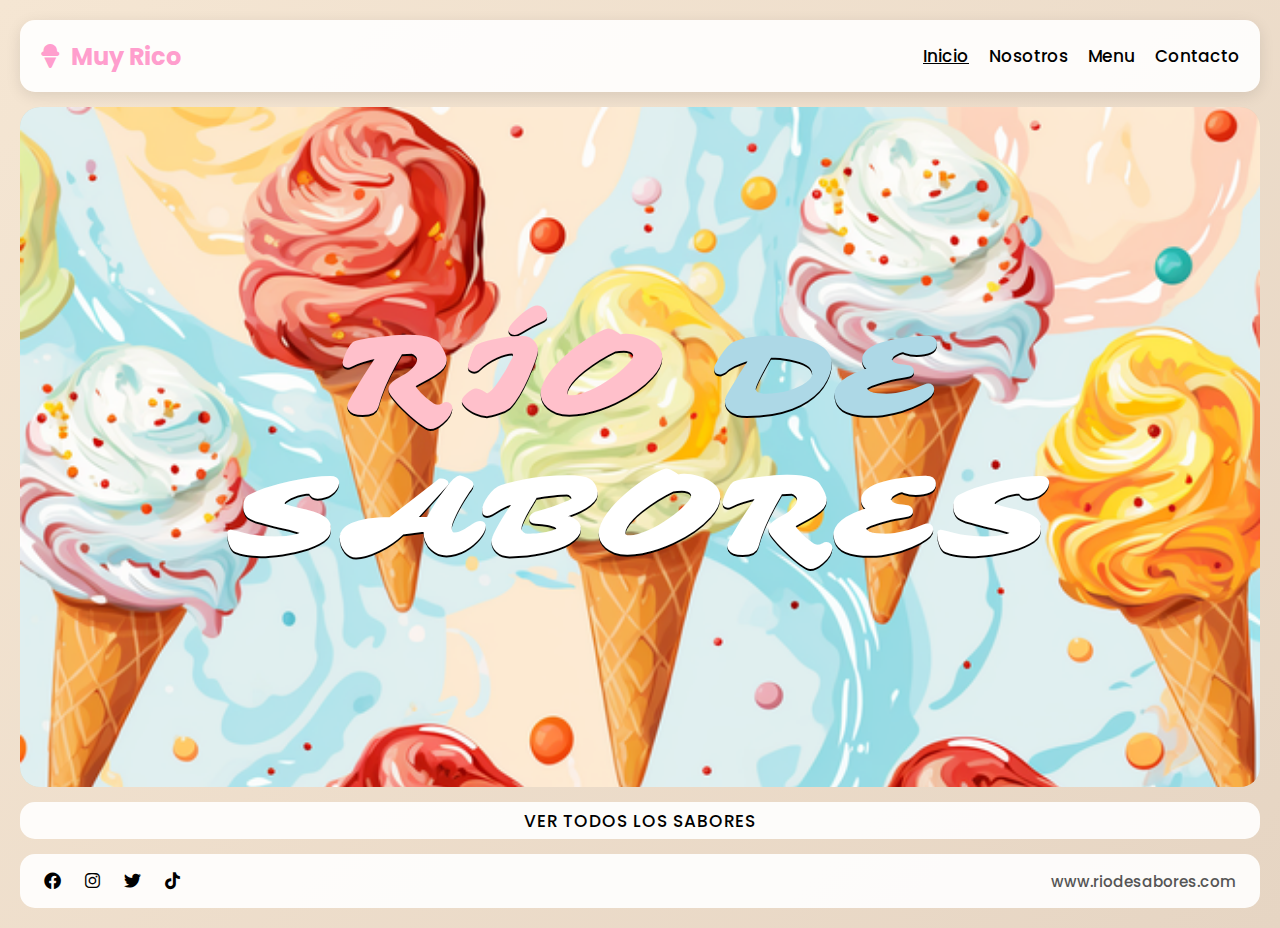
<file: index.html>
<!DOCTYPE html>
<html lang="es">

<head>
    <meta charset="UTF-8" />
    <meta name="viewport" content="width=device-width, initial-scale=1.0" />
    <title>Río de Sabores</title>
    <link rel="stylesheet" href="index.css" />
    <link rel="stylesheet" href="https://cdnjs.cloudflare.com/ajax/libs/font-awesome/6.0.0/css/all.min.css" />
    <link href="https://fonts.googleapis.com/css2?family=Poppins:wght@400;500;600;700&display=swap" rel="stylesheet" />
    <link rel="preconnect" href="https://fonts.googleapis.com" />
    <link rel="preconnect" href="https://fonts.gstatic.com" crossorigin />
    <link
        href="https://fonts.googleapis.com/css2?family=Bungee+Shade&family=Lemon&family=Matemasie&family=Permanent+Marker&family=Playwrite+HU:wght@100..400&family=Sarina&display=swap"
        rel="stylesheet" />
</head>

<body>
    <header>
        <div class="nose">
            <i class="fas fa-ice-cream"></i>
            <h2 class="slogan">Muy Rico</h2>
        </div>

        <ul class="barra">
            <li><a href="index.html" class="uno">Inicio</a></li>
            <li><a href="nosotros.html" class="pre">Nosotros</a></li>
            <li><a href="menutest.html" class="pre">Menu</a></li>
            <li><a href="contacto.html" class="pre">Contacto</a></li>
        </ul>
    </header>

    <div class="contenedor">
        <div class="titulon">
            <div>
                <h1 class="titulo">
                    <span style="color: pink">RÍO</span>
                    <span style="color: lightblue">DE</span><br />
                    <span style="color: white">SABORES</span>
                </h1>
            </div>

        </div>
    </div>
    </div>
    <div class="saboron">
        <p class="sabor"><a href="menutest.html">VER TODOS LOS SABORES</a></p>
    </div>
    <footer>
        <div class="social-links">
            <a href="https://www.facebook.com"><i class="fab fa-facebook"></i></a>
            <a href="https://www.instagram.com"><i class="fab fa-instagram"></i></a>
            <a href="https://twitter.com"><i class="fab fa-twitter"></i></a>
            <a href="https://www.tiktok.com"><i class="fab fa-tiktok"></i></a>

        </div>
        <div class="website">www.riodesabores.com</div>
    </footer>
</body>

</html>
</file>
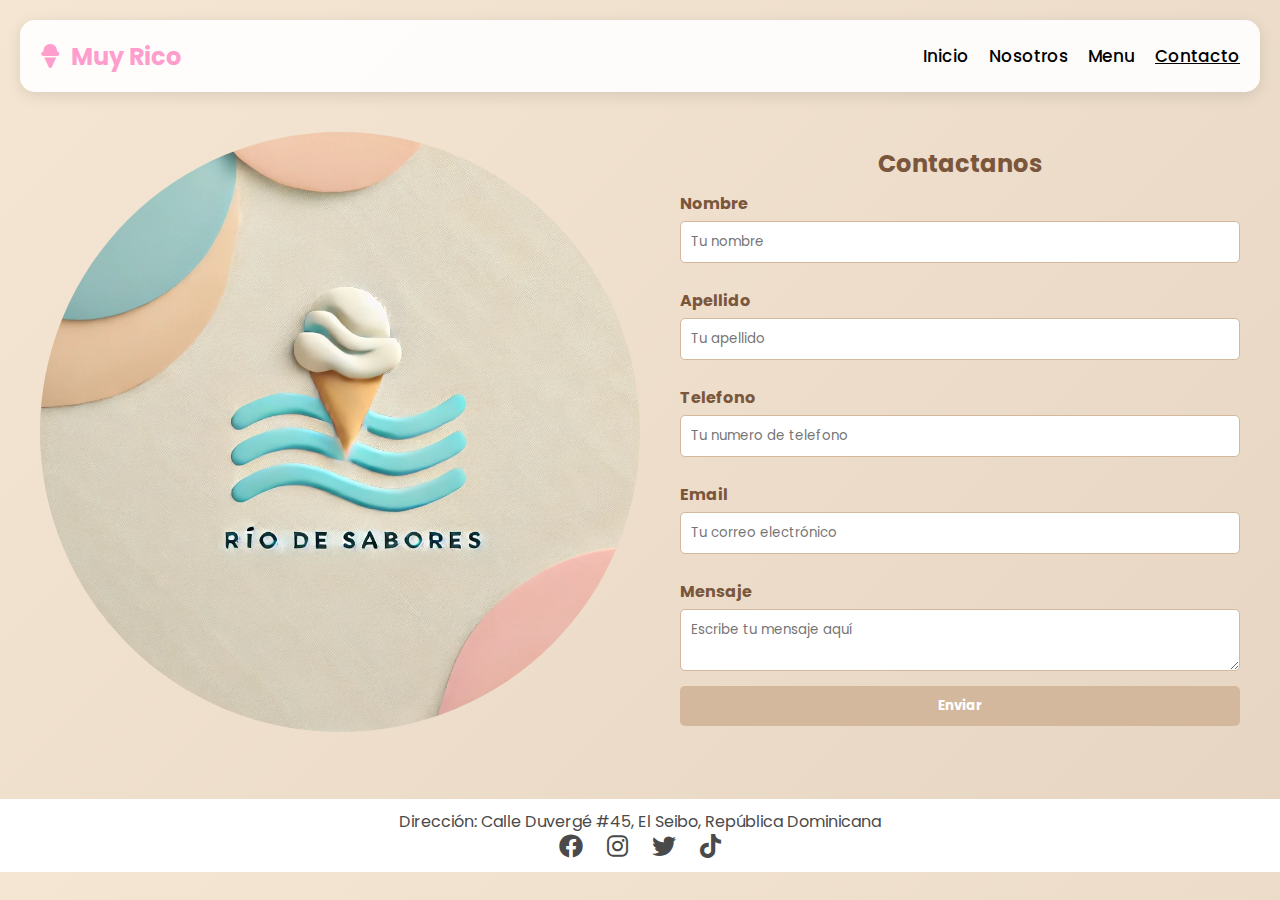
<file: contacto.html>
<!DOCTYPE html>
<html lang="es">

<head>
    <meta charset="UTF-8" />
    <meta name="viewport" content="width=device-width, initial-scale=1.0" />
    <title>Río de Sabores - Contacto</title>
    <link rel="stylesheet" href="contacto.css" />
    <link rel="stylesheet" href="https://cdnjs.cloudflare.com/ajax/libs/font-awesome/6.0.0/css/all.min.css" />
    <link href="https://fonts.googleapis.com/css2?family=Poppins:wght@400;500;600;700&display=swap" rel="stylesheet" />
</head>

<body>
    <header>
        <div class="nose">
            <i class="fas fa-ice-cream"></i>
            <h2>Muy Rico</h2>
        </div>

        <ul class="barra">
            <li><a href="index.html">Inicio</a></li>
            <li><a href="nosotros.html">Nosotros</a></li>
            <li><a href="menutest.html">Menu</a></li>
            <li><a href="contacto.html" class="uno">Contacto</a></li>
        </ul>
    </header>
    <main>
        <section class="section">
            <div class="imagen">
                <img src="imagenes/heladon.webp" alt="Río de Sabores Logo" />
            </div>
            <div class="formulario">
                <h2>Contactanos</h2>
                <form action="https://formspree.io/f/xgvozdlp" method="POST">
                    <label for="nombre">Nombre</label>
                    <input type="text" id="nombre" name="nombre" placeholder="Tu nombre" />

                    <label for="apellido">Apellido</label>
                    <input type="text" id="apellido" name="apellido" placeholder="Tu apellido" />

                    <label for="email">Telefono</label>
                    <input type="tel" id="telefono" name="telefono" placeholder="Tu numero de telefono" />

                    <label for="email">Email</label>
                    <input type="email" id="email" name="email" placeholder="Tu correo electrónico" />

                    <label for="mensaje">Mensaje</label>
                    <textarea id="mensaje" name="mensaje" placeholder="Escribe tu mensaje aquí"></textarea>

                    <button type="submit">Enviar</button>
                </form>
            </div>
        </section>
    </main>

       <footer>
  <p>Dirección: Calle Duvergé #45, El Seibo, República Dominicana</p> 
  <div class="social-links">
    <a href="https://www.facebook.com"><i class="fab fa-facebook"></i></a>
    <a href="https://www.instagram.com"><i class="fab fa-instagram"></i></a>
    <a href="https://twitter.com"><i class="fab fa-twitter"></i></a>
    <a href="https://www.tiktok.com"><i class="fab fa-tiktok"></i></a>
  </div>
</footer>

    
</body>

</html>
</file>
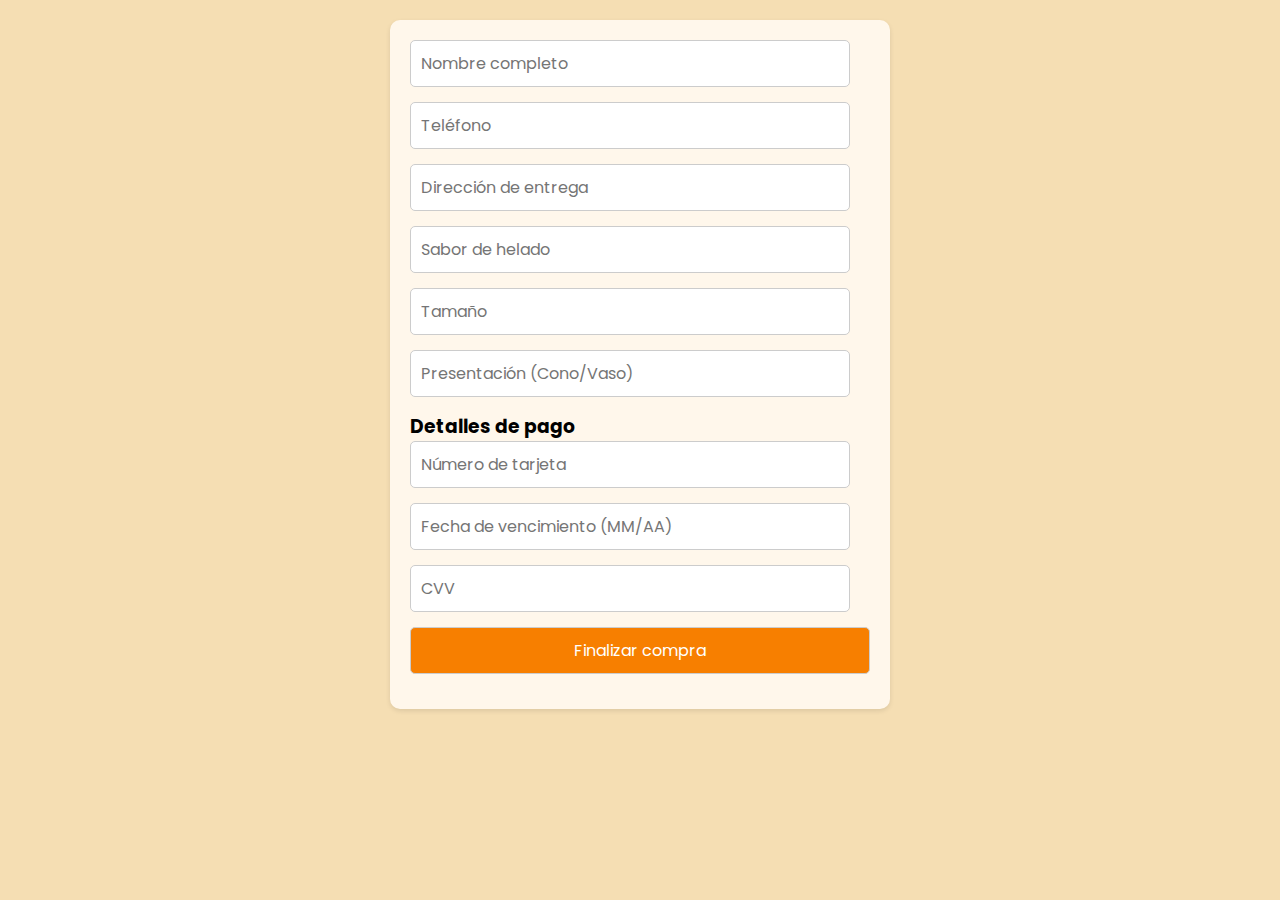
<file: formulario.html>
<!DOCTYPE html>
<html lang="en">
<head>
    <meta charset="UTF-8">
    <meta name="viewport" content="width=device-width, initial-scale=1.0">
    <title>Document</title>
    <link rel="stylesheet" href="formulario.css">
    <link href="https://fonts.googleapis.com/css2?family=Poppins:wght@400;500;600;700&display=swap" rel="stylesheet">
    <link rel="stylesheet" href="https://cdnjs.cloudflare.com/ajax/libs/font-awesome/6.0.0/css/all.min.css">
</head>
<body>

    <section id="formulario">
  
            <form action="https://formspree.io/f/xgvozdlp" method="POST">
        <div class="centro">
            <input type="text" placeholder="Nombre completo" required name="Nombre">
            <input type="tel" placeholder="Teléfono" required name="Teléfono">
            <input type="text" placeholder="Dirección de entrega" required name="Dirección">
            <input type="text" placeholder="Sabor de helado" required name="Sabor">
            <input type="text" placeholder="Tamaño" required name="Tamaño">
            <input type="text" placeholder="Presentación (Cono/Vaso)" required name="Presentación">
            

            <h3>Detalles de pago</h3>
            <input type="text" placeholder="Número de tarjeta" required name="Tarjeta">
            <input type="text" placeholder="Fecha de vencimiento (MM/AA)" required name="Fecha">
            <input type="text" placeholder="CVV" required name="Cvv">
        </div>  

        <button type="submit" name="Registro">Finalizar compra</button>

            </form>
    </section>
    
</body>
</html>
</file>
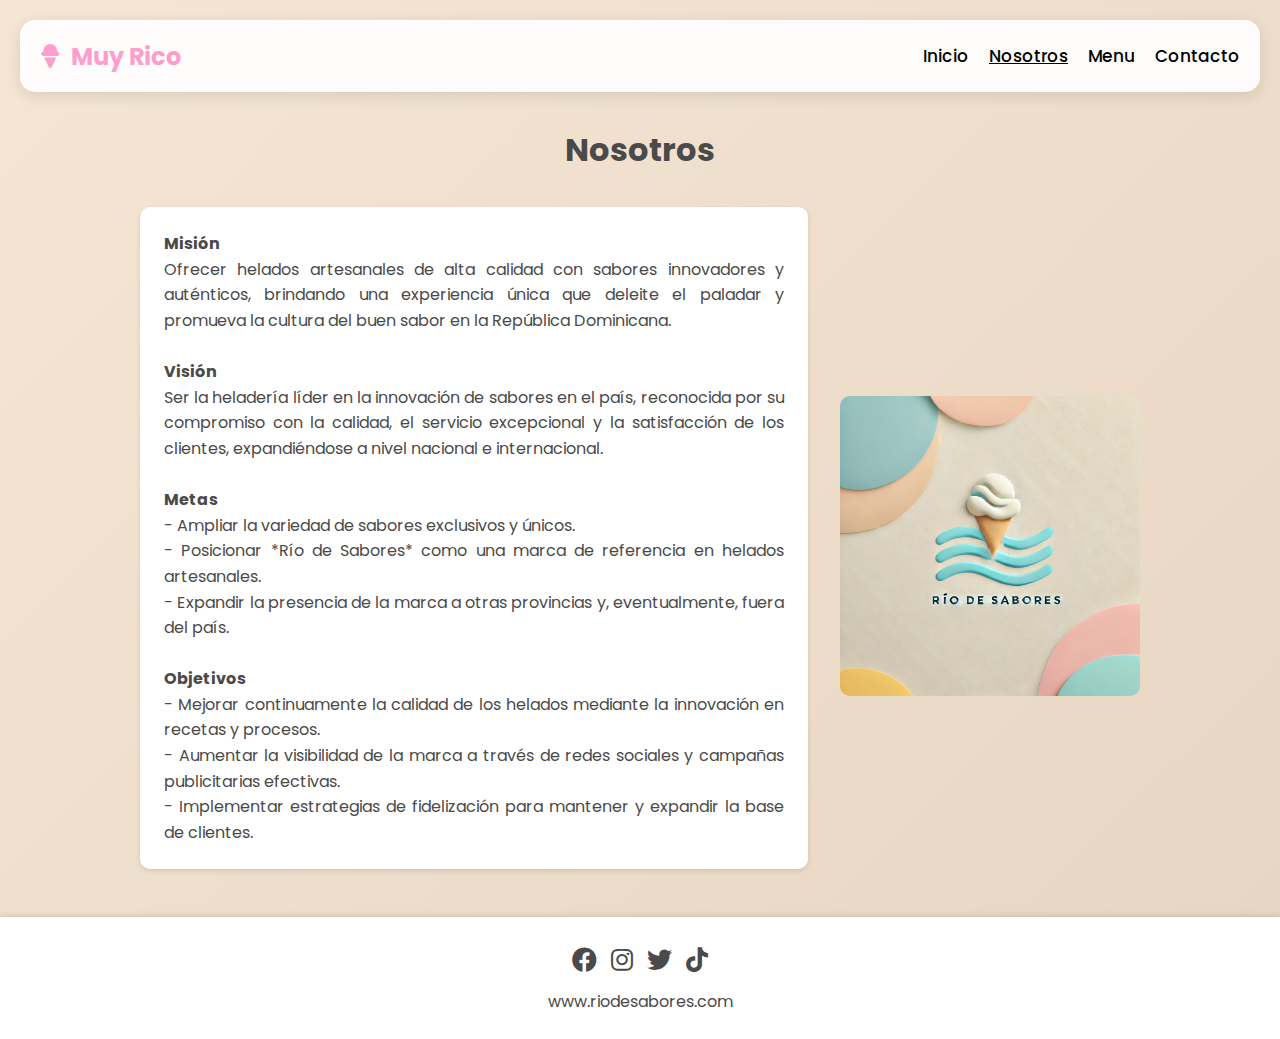
<file: nosotros.html>
<!DOCTYPE html>
<html lang="es">

<head>
  <meta charset="UTF-8" />
  <meta name="viewport" content="width=device-width, initial-scale=1.0" />
  <title>Río de Sabores - Heladería</title>
  <link rel="stylesheet" href="nosotros.css" />
  <link rel="stylesheet" href="https://cdnjs.cloudflare.com/ajax/libs/font-awesome/6.0.0/css/all.min.css" />
  <link href="https://fonts.googleapis.com/css2?family=Poppins:wght@400;500;600;700&display=swap" rel="stylesheet" />
</head>

<body>
  <header>
    <div class="logo">
      <i class="fa fa-ice-cream"></i>
      <h2 class="slogan">Muy Rico</h2>
    </div>

    <ul>
      <li><a href="index.html">Inicio</a></li>
      <li><a href="nosotros.html" class="active">Nosotros</a></li>
      <li><a href="menutest.html">Menu</a></li>
      <li><a href="contacto.html">Contacto</a></li>
    </ul>
  </header>

  <main>
    <h1>Nosotros</h1>
    <div class="content">
      <div class="text">
        <p>
          <p><strong>Misión</strong></p>
          Ofrecer helados artesanales de alta calidad con sabores innovadores y auténticos, brindando una experiencia única que deleite el paladar y promueva la cultura del buen sabor en la República Dominicana.
      </p>
      <br />
      <p>
          <p><strong>Visión</strong></p>
          Ser la heladería líder en la innovación de sabores en el país, reconocida por su compromiso con la calidad, el servicio excepcional y la satisfacción de los clientes, expandiéndose a nivel nacional e internacional.
      </p>
      <br />
      <p>
          <p><strong>Metas</strong></p>
          - Ampliar la variedad de sabores exclusivos y únicos. <br>
          - Posicionar *Río de Sabores* como una marca de referencia en helados artesanales. <br>
          - Expandir la presencia de la marca a otras provincias y, eventualmente, fuera del país. <br>
      </p>
      <br />
      <p>
          <p><strong>Objetivos</strong></p>
          - Mejorar continuamente la calidad de los helados mediante la innovación en recetas y procesos. <br>
          - Aumentar la visibilidad de la marca a través de redes sociales y campañas publicitarias efectivas. <br>
          - Implementar estrategias de fidelización para mantener y expandir la base de clientes. <br>
      </p>
      
      </div>
      <img src="imagenes/heladon.webp" alt="Rio de Sabores Logo" />
    </div>
  </main>

  <div class="footer">
    <footer>
      <div class="social">
        <a href="https://www.facebook.com"><i class="fab fa-facebook"></i></a>
        <a href="https://www.instagram.com"><i class="fab fa-instagram"></i></a>
        <a href="https://twitter.com"><i class="fab fa-twitter"></i></a>
        <a href="https://www.tiktok.com"><i class="fab fa-tiktok"></i></a>
      </div>
      <div class="website">www.riodesabores.com</div>
    </footer>
  </div>
</body>

</html>
</file>
<file: index.css>
* {
  margin: 0;
  padding: 0;
  box-sizing: border-box;
}

body {
  display: flex;
  flex-direction: column;
  gap: 15px;
  padding: 20px;
  background: linear-gradient(135deg, #f5e6d3 0%, #e6d5c3);
  font-family: "Poppins", sans-serif;
}

header {
  background: rgba(255, 255, 255, 0.9);
  padding: 20px;
  display: flex;
  justify-content: space-between;
  align-items: center;
  height: 8vh;
  border-radius: 15px;
  box-shadow: 0 4px 15px rgba(0, 0, 0, 0.1);
  margin: 0;
}

.barra {
  display: flex;
  gap: 20px;
  list-style: none;
}

a {
  text-decoration: none;
  color: black;
  font-size: 17px;
  font-weight: 500;
}

.uno {
  text-decoration: underline;
}

.contenedor {
  display: flex;
  flex: 1;
  background-color: #dcd4bb;
  border-radius: 20px;
}

.nose {
  display: flex;
  gap: 10px;
  align-items: center;
  color: #ff9ecd;
}

.fas {
  font-size: 1.5rem;
}

.titulon {
  border-radius: 20px;
  flex: 1;
  justify-content: center;
  align-items: center;
  padding: 200px;
  background-image: url(imagenes/fondo3.png);
  background-repeat: no-repeat;
  background-size: cover;
}

.titulo {
  font-size: 7rem;
  text-align: center;
  letter-spacing: 2px;
  text-shadow: black 0 2px;
  font-family: "Sarina", cursive;
}

.sabor {
  text-align: center;
}

.sabor a:hover{
  color: rgb(230, 112, 200) ;
}

.saboron {
  background-color: rgba(255, 255, 255, 0.9);
  padding: 5px;
  width: 100%;
  font-size: 18px;
  font-weight: 600;
  border-radius: 15px;
  text-transform: uppercase;
  letter-spacing: 1px;
  justify-content: center;
}
footer {
  background: rgba(255, 255, 255, 0.9);
  padding: 0.8rem 1.5rem;
  display: flex;
  justify-content: space-between;
  align-items: center;
  height: 6vh;
  border-radius: 15px;
}

.social-links {
  display: flex;
  gap: 1.5rem;
  color: black;
  text-decoration: none;
  transition: all 0.3s ease;
}

.social-links a:hover {
  color: rgb(230, 112, 200);
  transform: translateY(-2px);
  transition: all 0.3s ease;
}

.website {
  font-size: 0.95rem;
  color: #555;
  font-weight: 500;
}
</file>
<file: contacto.css>
* {
    margin: 0;
    padding: 0;
    box-sizing: border-box;
    font-family: 'Poppins', sans-serif;
}

body {
    display: flex;
    flex-direction: column;
    background: linear-gradient(135deg, #f5e6d3 0%, #e6d5c3 );
}

header {
    background: rgba(255, 255, 255, 0.9);
    padding: 20px;
    display: flex;
    justify-content: space-between;
    align-items: center;    
    height: 8vh;
    border-radius: 15px;
    box-shadow: 0 4px 15px rgba(0, 0, 0, 0.1);
    margin-top: 20px;
    margin-left: 20px;
    margin-right: 20px;
}

.barra {
    display: flex;
    gap: 20px;
    list-style: none;
}

a {
    text-decoration: none;
    color: black;
    font-size: 17px;
    font-weight: 500;
}

.uno{
    text-decoration: underline;
}

.nose{
    display: flex;
    gap: 10px;
    align-items: center;
    color: #FF9ECD;
}

.fas{
    font-size: 1.5rem;
}

.fab{
    font-size: 1.5rem;
}

.section {
    display: flex;
    align-items: center;
    padding: 20px;
}

.imagen, .formulario {
    flex: 1;
    padding: 20px;
}

.formulario h2 {
    color: #7a573c;
    text-align: center;
}

img {
    width: 600px;
    border-radius: 400px;
}

.formulario form {
    display: flex;
    flex-direction: column;
}

.formulario form label {
    margin: 10px 0 5px;
    font-weight: bold;
    color: #7a573c;
}

.formulario form input, .formulario form textarea {
    padding: 10px;
    margin-bottom: 15px;
    border: 1px solid #d4b89d;
    border-radius: 5px;
}

.formulario form button {
    padding: 10px;
    background-color: #d4b89d;
    border: none;
    color: white;
    font-weight: bold;
    border-radius: 5px;
    cursor: pointer;
}

.formulario form button:hover {
    background-color: #b28f73;
}

footer {
    background-color: white;
    text-align: center;
    padding: 10px;
    color: #4A4A4A;
    margin-top: 20px;
}

footer .social-links a {
    color: #4A4A4A;
    margin: 0 10px;
    text-decoration: none;
}

footer .social-links a:hover {
    color: rgb(230, 112, 200);
}
</file>
<file: formulario.css>
* {
    margin: 0;
    padding: 0;
    box-sizing: border-box;
    font-family: 'Poppins', sans-serif;
}

body{
    background-color: wheat;
}

form {
    max-width: 500px;
    margin: 20px auto;
    padding: 20px;
    background: #fff7eb;
    border-radius: 10px;
    box-shadow: 0 2px 5px rgba(0, 0, 0, 0.1);
}

form input, form button {
    width: 100%;
    margin-bottom: 15px;
    padding: 10px;
    font-size: 1rem;
    border: 1px solid #ccc;
    border-radius: 5px;
}

form button {
    background-color: #f77f00;
    color: white;
    cursor: pointer;
}

form button:hover {
    background-color: #d96500;
}

.centro{
    margin-right: 20px;
}
</file>
<file: nosotros.css>
* {
    margin: 0;
    padding: 0;
    font-family: 'Poppins', sans-serif;
}

body {
    line-height: 1.6;
    color: #4A4A4A;
    background: #FFF5F5;
    background: linear-gradient(135deg, #f5e6d3 0%, #e6d5c3 );
    margin-top: 20px;
}

header {
    background: rgba(255, 255, 255, 0.9);
    display: flex;
    justify-content: space-between;
    align-items: center;
    height: 8vh;
    border-radius: 15px;
    box-shadow: 0 4px 15px rgba(0, 0, 0, 0.1);
    margin-right: 20px;
    margin-left: 20px;
}

ul{
    display: flex;
    gap: 20px;
    margin-right: 20px;
    margin-top: 2px;
}

li{
    list-style: none;
}

a{
    text-decoration: none;
    color: black;
    font-size: 17px;
    font-weight: 500;
}

.active{
    text-decoration: underline;
}

.logo {
    color: #FF9ECD;
    margin-left: 20px;
    display: flex;
    align-items: center;
    gap: 10px;
}

.slogan{
    font-weight: 700;
    margin-top: 2px;
}

.fa{
    font-size: 1.5rem;
}


main {
    max-width: 1000px;
    margin: 2rem auto;
    padding: 0 1rem;
}

h1 {
    text-align: center;
    margin-bottom: 2rem;
    color: #4A4A4A;
}

.content {
    display: flex;
    gap: 2rem;
    align-items: center;
}

.text{
    background: white;
    padding: 1.5rem;
    margin-bottom: 1rem;
    border-radius: 10px;
    box-shadow: 0 2px 5px rgba(0,0,0,0.1);
    text-align: justify;
}

.text strong{
    justify-content: center;
}

img {
    width: 300px;
    border-radius: 10px;
}

footer {
    background: white;
    padding: 1.5rem;
    text-align: center;
    box-shadow: 0 -2px 5px rgba(0,0,0,0.1);
}

.social {
    margin-bottom: 0.5rem;
}

.social a {
    color: #4A4A4A;
    font-size: 25px;
    margin: 5px;
    text-decoration: none;
}

.social a:hover {
   color:rgb(230, 112, 200) ;
}
</file>
